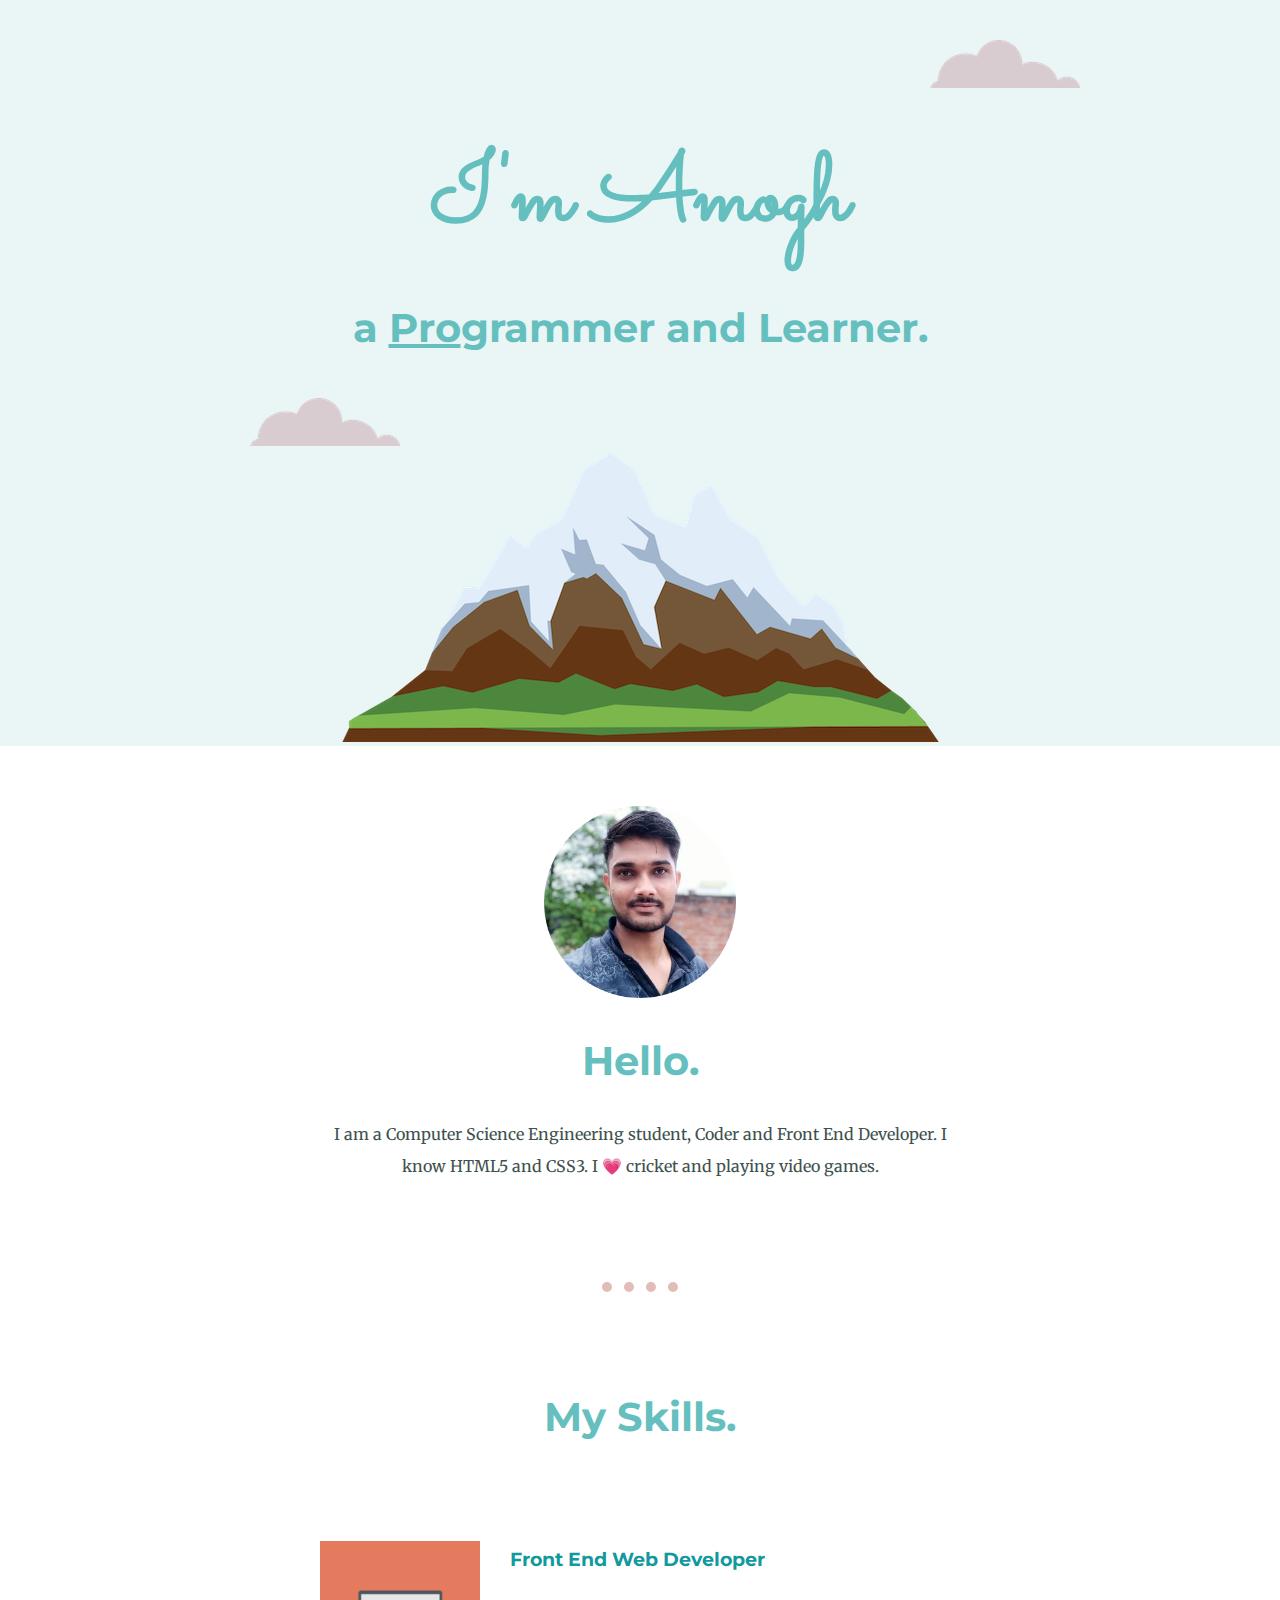
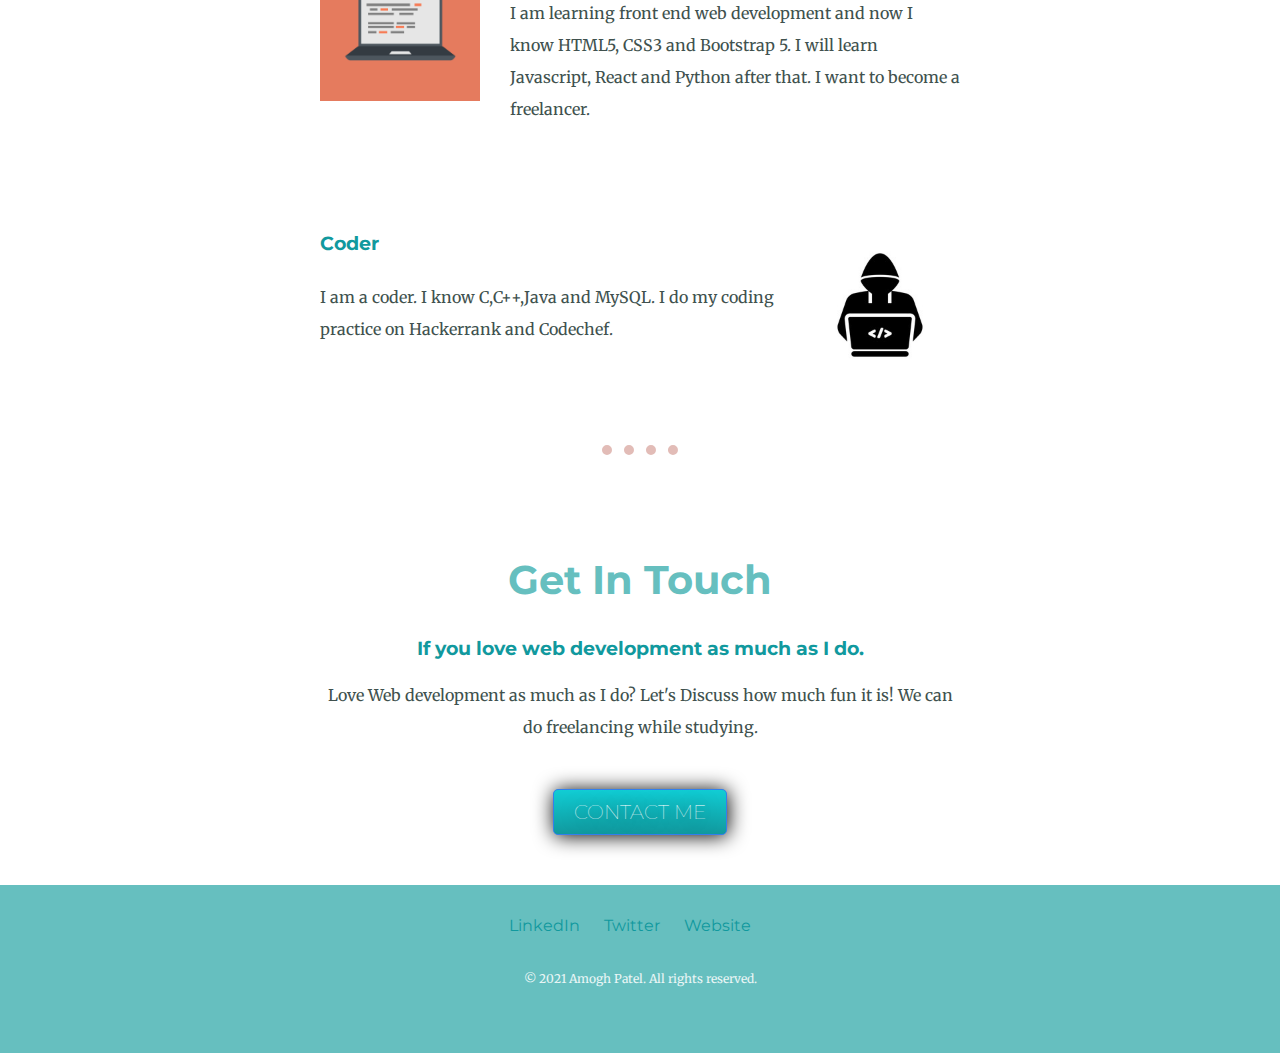
<file: index.html>
<!DOCTYPE html>
<html lang="en" dir="ltr">

<head>
  <meta charset="utf-8">
  <title>Amogh Patel</title>
  <link rel="stylesheet" href="css/style.css">
  <link rel="icon" href="favicon.ico">
  <link href="https://fonts.googleapis.com/css2?family=Merriweather:wght@300&family=Montserrat&family=Sacramento&display=swap" rel="stylesheet">
</head>

<body>

  <div class="top-container">
    <img class="top-cloud" src="images/cloud.png" alt="cloud-image">
    <h1>I'm Amogh</h1>
    <p class="secondline">
    <h2>a <span>Pro</span>grammer and Learner.</h2>
    </p>
    <img class="bottom-cloud" src="images/cloud.png" alt="cloud-image">
    <img src="images/mountain.png" alt="mountain-image">
  </div>

  <div class="middle-container">

    <div class="profile">
      <img class="profile-photo" src="images/amogh2.png" alt="profile-photo">
      <h2>Hello.</h2>
      <p class="intro-para">I am a Computer Science Engineering student, Coder and Front End Developer. I know HTML5 and CSS3. I 💗 cricket and playing video games.</p>
    </div>

    <hr class="special">

    <div class="skills">
      <h2>My Skills.</h2>

      <div class="skill-row">
        <img class="computer" src="computer.png" alt="skills-photo">
        <h3>Front End Web Developer</h3>
        <p>I am learning front end web development and now I know HTML5, CSS3 and Bootstrap 5. I will learn Javascript, React and Python after that. I want to become a freelancer.</p>
      </div>

      <div class="skill-row">
        <img class="coder" src="images/coder.png" alt="Coder-img">
        <h3>Coder</h3>
        <p>I am a coder. I know C,C++,Java and MySQL. I do my coding practice on Hackerrank and Codechef. </p>
      </div>

    </div>

    <hr class="special">

    <div class="contact-me">
      <h2>Get In Touch</h2>
      <h3>If you love web development as much as I do.</h3>
      <p>Love Web development as much as I do? Let's Discuss how much fun it is! We can do freelancing while studying.</p>
      <a class="btn" href="mailto:amogh.patel.2000@gmail.com">CONTACT ME</a>
    </div>

  </div>

  <div class="bottom-container">
    <a class="footer-link" href="https://www.linkedin.com/in/amogh-patel-2001">LinkedIn</a>
    <a class="footer-link" href="https://twitter.com/AmoghPatel7">Twitter</a>
    <a class="footer-link" href="https://amoghpatel1.github.io/CV/">Website</a>
    <p class="copyright">© 2021 Amogh Patel. All rights reserved.</p>
  </div>

</body>

</html>
</file>
<file: css/style.css>
body {
  color: #40514E;
  margin: 0;
  text-align: center;
  font-family: 'Merriweather', serif;
}

.top-container {
  padding-top: 80px;
  position: relative;
  background-color: #EAF6F6;
}

.middle-container {
  background-color: white;
}

.bottom-container {
  background-color: #66BFBF;
  padding : 30px;
  margin-top: 50px;
}

a {
  color: #11999E;
  font-family: 'Montserrat', sans-serif;
  text-decoration: none;
}

a:hover {
  color: #EAF6F6;
}

p {
  line-height: 2;
}

.skill-row {
  margin: 100px auto;
  width: 50%;
  text-align: left;
  line-height: 2;
}

.computer {
  width: 25%;
  float: left;
  margin-right: 30px;
}

.coder {
  width: 25%;
  float: right;
}

h1 {
  margin: 50px auto 0 auto;
  font-family: 'Sacramento', cursive;
  font-size: 6rem;
  color: #66BFBF;
}

h2 {
  font-family: 'Montserrat', sans-serif;
  font-size: 2.5rem;
  color: #66BFBF;
}

h3 {
  font-family: 'Montserrat', sans-serif;
  color: #11999E;
}

span {
  text-decoration: underline;
}

.profile-photo {
  width: 30%;
  height: 30%;
}

.profile {
  width: 50%;
  margin: 60px auto 0 auto;
}

.contact-me {
  width: 50%;
  margin: 30px auto 0 auto;
}

.bottom-cloud {
  position: absolute;
  left: 250px;
  bottom: 300px;
}

.top-cloud {
  position: absolute;
  right: 200px;
  top: 40px;
}

a {
  color: #11999E;
}

.secondline {
  font-weight: normal;
}

.special {
  margin : 100px auto;
  border: none;
  border-top: 10px dotted #E2BCB7;
  width: 6%;
}

.copyright {
  color: #EAF6F6;
  font-size: 0.75rem;
  padding : 20px 0;
}

.footer-link {
  padding-right: 20px;
}

.btn {
   background: #11CDD4;
   background-image: -webkit-linear-gradient(top, #11CDD4, #11999e);
   background-image: -moz-linear-gradient(top, #11CDD4, #11999e);
   background-image: -ms-linear-gradient(top, #11CDD4, #11999e);
   background-image: -o-linear-gradient(top, #11CDD4, #11999e);
   background-image: -webkit-gradient(to bottom, #11CDD4, #11999e);
   -webkit-border-radius: 20px;
   -moz-border-radius: 20px;
   border-radius: 5px;
   color: #FFFFFF;
   font-family: 'Montserrat', sans-serif;
   font-size: 20px;
   font-weight: 100;
   padding: 10px 20px;
   -webkit-box-shadow: 1px 1px 20px 0 #000000;
   -moz-box-shadow: 1px 1px 20px 0 #000000;
   box-shadow: 1px 1px 20px 0 #000000;
   text-shadow: 1px 1px 20px #000000;
   border: solid #337FED 1px;
   text-decoration: none;
   display: inline-block;
   cursor: pointer;
   text-align: center;
   margin-top: 30px;
}

.btn:hover {
   border: solid #337FED 1px;
   background: #30E3CB;
   background-image: -webkit-linear-gradient(top, #30E3CB, #2BC4AD);
   background-image: -moz-linear-gradient(top, #30E3CB, #2BC4AD);
   background-image: -ms-linear-gradient(top, #30E3CB, #2BC4AD);
   background-image: -o-linear-gradient(top, #30E3CB, #2BC4AD);
   background-image: -webkit-gradient(to bottom, #30E3CB, #2BC4AD);
   -webkit-border-radius: 20px;
   -moz-border-radius: 20px;
   border-radius: 5px;
   text-decoration: none;
}
</file>
